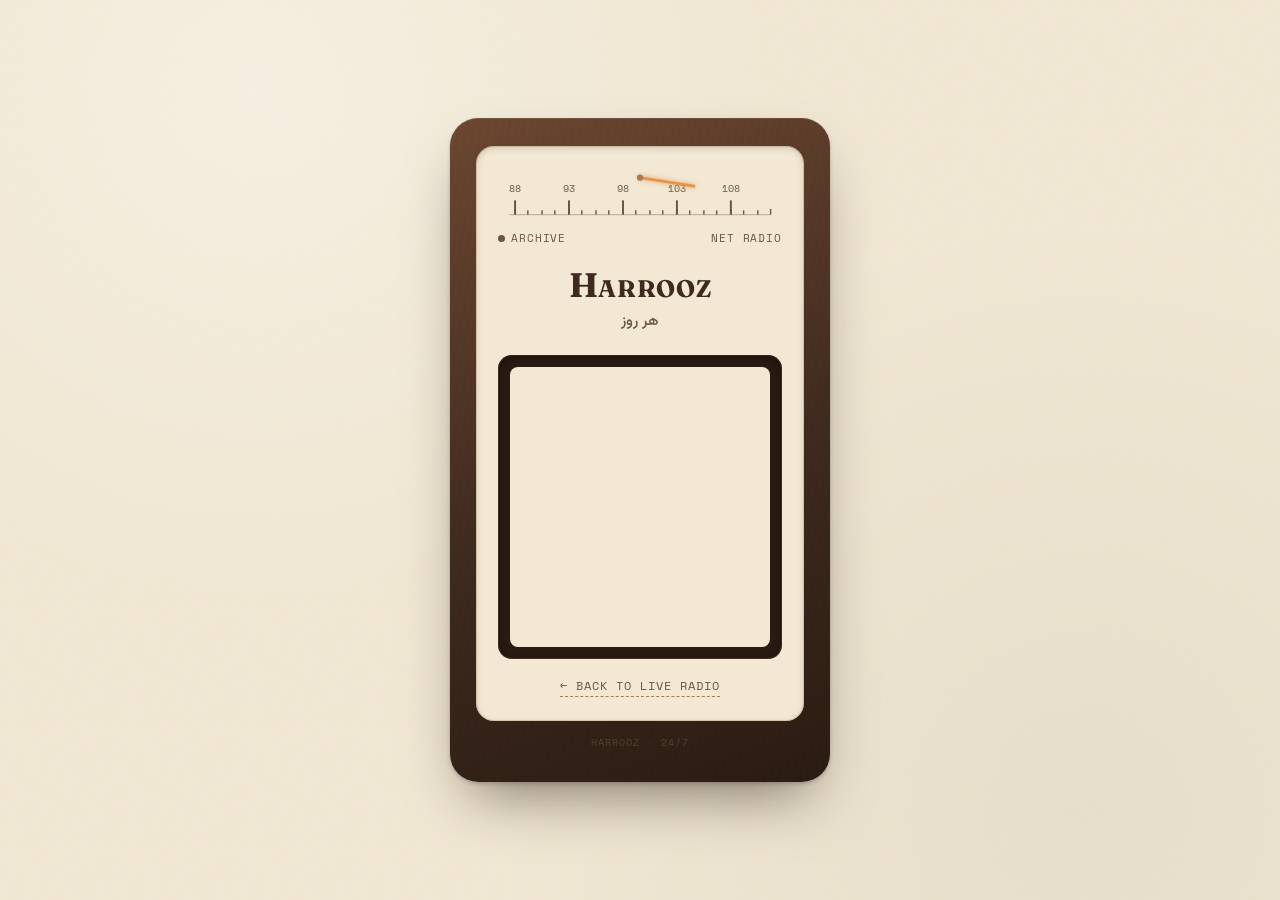
<file: podcast.html>
<!DOCTYPE html>
<html lang="en">
<head>
<meta charset="UTF-8">
<meta name="viewport" content="width=device-width, initial-scale=1, viewport-fit=cover">
<title>Harrooz Radio — Podcast Archive</title>
<meta name="description" content="Harrooz — listen to past episodes.">
<meta name="theme-color" content="#3E2A1E">

<link rel="manifest" href="manifest.json">
<link rel="icon" type="image/png" sizes="32x32" href="icons/favicon-32.png">
<link rel="icon" type="image/png" sizes="16x16" href="icons/favicon-16.png">
<link rel="apple-touch-icon" href="icons/apple-touch-icon.png">
<meta name="apple-mobile-web-app-capable" content="yes">
<meta name="apple-mobile-web-app-status-bar-style" content="black-translucent">
<meta name="apple-mobile-web-app-title" content="Harrooz">

<link rel="stylesheet" href="style.css">
</head>
<body>

<main class="cabinet">
  <div class="cabinet-inner">

    <svg class="dial" viewBox="0 0 200 36" aria-hidden="true">
      <line class="dial-track" x1="8" y1="30" x2="192" y2="30" stroke-width="1"/>
      <g class="dial-tick-major" stroke-width="1">
        <line x1="12" y1="26" x2="12" y2="30"/><line x1="21" y1="27" x2="21" y2="30"/><line x1="31" y1="27" x2="31" y2="30"/><line x1="40" y1="27" x2="40" y2="30"/>
        <line x1="50" y1="26" x2="50" y2="30"/><line x1="59" y1="27" x2="59" y2="30"/><line x1="69" y1="27" x2="69" y2="30"/><line x1="78" y1="27" x2="78" y2="30"/>
        <line x1="88" y1="26" x2="88" y2="30"/><line x1="97" y1="27" x2="97" y2="30"/><line x1="107" y1="27" x2="107" y2="30"/><line x1="116" y1="27" x2="116" y2="30"/>
        <line x1="126" y1="26" x2="126" y2="30"/><line x1="135" y1="27" x2="135" y2="30"/><line x1="145" y1="27" x2="145" y2="30"/><line x1="154" y1="27" x2="154" y2="30"/>
        <line x1="164" y1="26" x2="164" y2="30"/><line x1="173" y1="27" x2="173" y2="30"/><line x1="183" y1="27" x2="183" y2="30"/><line x1="192" y1="26" x2="192" y2="30"/>
      </g>
      <g class="dial-tick-major" stroke-width="1.4">
        <line x1="12" y1="20" x2="12" y2="30"/>
        <line x1="50" y1="20" x2="50" y2="30"/>
        <line x1="88" y1="20" x2="88" y2="30"/>
        <line x1="126" y1="20" x2="126" y2="30"/>
        <line x1="164" y1="20" x2="164" y2="30"/>
      </g>
      <g class="dial-num" text-anchor="middle">
        <text x="12" y="14">88</text>
        <text x="50" y="14">93</text>
        <text x="88" y="14">98</text>
        <text x="126" y="14">103</text>
        <text x="164" y="14">108</text>
      </g>
      <line class="dial-needle" x1="100" y1="4" x2="138" y2="10"/>
      <circle cx="100" cy="4" r="2.2" fill="#A97B4F"/>
    </svg>

    <div class="readout">
      <span><span class="status-dot" style="background:#6B5640"></span>Archive</span>
      <span>Net Radio</span>
    </div>

    <div class="wordmark">
      <span class="en">Harrooz</span>
      <span class="fa" lang="fa">هر روز</span>
    </div>

    <div class="grille">
      <iframe src="https://embed.acast.com/672df580a42e23dc4ba13185?feed=true" frameborder="0" width="100%" height="280px" loading="lazy" title="Harrooz podcast episodes"></iframe>
    </div>

    <div class="back-link">
      <a href="index.html">← Back to live radio</a>
    </div>
  </div>
  <footer class="credit">Harrooz · 24/7</footer>
</main>

</body>
</html>
</file>
<file: style.css>
@import url('https://fonts.googleapis.com/css2?family=Fraunces:opsz,wght@9..144,400;9..144,600;9..144,700&family=Space+Mono:wght@400;700&family=Vazirmatn:wght@500;700&display=swap');

:root {
  --cream: #F2E8D3;
  --cream-deep: #E7D9BC;
  --walnut: #3E2A1E;
  --walnut-light: #6B4630;
  --walnut-deep: #2A1B12;
  --amber: #E2954B;
  --amber-bright: #F4B860;
  --brass: #A97B4F;
  --ink: #2B1B12;
  --ink-soft: #6B5640;
  --ring-glow: rgba(226, 149, 75, 0.55);
}

* { box-sizing: border-box; }

html, body {
  margin: 0;
  padding: 0;
  min-height: 100svh;
  background: var(--cream);
  color: var(--ink);
  font-family: 'Fraunces', serif;
}

body {
  display: flex;
  align-items: center;
  justify-content: center;
  padding: 24px;
  background-image:
    radial-gradient(circle at 20% 10%, rgba(255,255,255,0.35), transparent 40%),
    radial-gradient(circle at 85% 90%, rgba(0,0,0,0.04), transparent 45%);
}

/* faint paper grain so the cream field doesn't feel flat */
body::before {
  content: "";
  position: fixed;
  inset: 0;
  pointer-events: none;
  opacity: 0.05;
  background-image: url("data:image/svg+xml,%3Csvg xmlns='http://www.w3.org/2000/svg' width='120' height='120'%3E%3Cfilter id='n'%3E%3CfeTurbulence type='fractalNoise' baseFrequency='0.9' numOctaves='2' stitchTiles='stitch'/%3E%3C/filter%3E%3Crect width='100%25' height='100%25' filter='url(%23n)'/%3E%3C/svg%3E");
}

a { color: inherit; text-decoration: none; }

:focus-visible {
  outline: 3px solid var(--brass);
  outline-offset: 3px;
}

.cabinet {
  position: relative;
  z-index: 1;
  width: 100%;
  max-width: 380px;
  background: linear-gradient(160deg, var(--walnut-light), var(--walnut) 55%, var(--walnut-deep));
  border-radius: 28px;
  padding: 28px 26px 32px;
  box-shadow:
    0 1px 0 rgba(255,255,255,0.08) inset,
    0 30px 60px -20px rgba(42, 27, 18, 0.55),
    0 2px 4px rgba(0,0,0,0.2);
}

/* wood-grain texture on the cabinet */
.cabinet::before {
  content: "";
  position: absolute;
  inset: 0;
  border-radius: 28px;
  pointer-events: none;
  opacity: 0.5;
  mix-blend-mode: overlay;
  background-image: repeating-linear-gradient(
    100deg,
    rgba(255,255,255,0.05) 0px,
    rgba(255,255,255,0.05) 1px,
    transparent 2px,
    transparent 7px
  );
}

.cabinet-inner {
  position: relative;
  background: var(--cream);
  border-radius: 18px;
  padding: 26px 22px 24px;
  box-shadow: inset 0 2px 6px rgba(42,27,18,0.18), inset 0 0 0 1px rgba(169,123,79,0.25);
}

/* ---------- tuning dial (signature element) ---------- */
.dial {
  display: block;
  width: 100%;
  height: auto;
  margin-bottom: 6px;
}
.dial-track { stroke: var(--ink-soft); opacity: 0.35; }
.dial-tick-major { stroke: var(--ink-soft); }
.dial-num {
  font-family: 'Space Mono', monospace;
  font-size: 7px;
  fill: var(--ink-soft);
}
.dial-needle {
  stroke: var(--amber);
  stroke-width: 2;
  stroke-linecap: round;
  transform-box: view-box;
  transform-origin: 100px 4px;
  transition: transform 900ms cubic-bezier(.2,.9,.25,1);
  filter: drop-shadow(0 0 2px rgba(226,149,75,0.9));
}
.cabinet[data-state="playing"] .dial-needle { transform: rotate(8deg); }
.cabinet[data-state="connecting"] .dial-needle { animation: seek 1.1s ease-in-out infinite; }
@keyframes seek {
  0%, 100% { transform: rotate(-10deg); }
  50% { transform: rotate(10deg); }
}

.readout {
  display: flex;
  align-items: baseline;
  justify-content: space-between;
  font-family: 'Space Mono', monospace;
  font-size: 11px;
  letter-spacing: 0.08em;
  color: var(--ink-soft);
  margin-bottom: 18px;
  text-transform: uppercase;
}
.readout .status-dot {
  display: inline-block;
  width: 7px; height: 7px;
  border-radius: 50%;
  background: var(--ink-soft);
  margin-inline-end: 6px;
  vertical-align: middle;
}
.cabinet[data-state="playing"] .readout .status-dot {
  background: #C0473A;
  box-shadow: 0 0 6px rgba(192,71,58,0.8);
  animation: pulse 1.6s ease-in-out infinite;
}
@keyframes pulse {
  0%, 100% { opacity: 1; }
  50% { opacity: 0.45; }
}

/* ---------- wordmark ---------- */
.wordmark {
  text-align: center;
  margin: 4px 0 22px;
}
.wordmark .en {
  display: block;
  font-family: 'Fraunces', serif;
  font-weight: 700;
  font-size: 34px;
  letter-spacing: 0.02em;
  color: var(--walnut);
  font-variant: small-caps;
}
.wordmark .fa {
  display: block;
  direction: rtl;
  font-family: 'Vazirmatn', sans-serif;
  font-weight: 500;
  font-size: 15px;
  color: var(--ink-soft);
  margin-top: 4px;
  letter-spacing: 0;
}

/* ---------- play button ---------- */
.transport {
  display: flex;
  justify-content: center;
  margin: 8px 0 18px;
}
.play-btn {
  position: relative;
  width: 132px;
  height: 132px;
  border-radius: 50%;
  border: none;
  cursor: pointer;
  background: radial-gradient(circle at 32% 28%, var(--amber-bright), var(--amber) 60%, #C97A38 100%);
  box-shadow:
    0 0 0 6px var(--brass),
    0 0 0 7px rgba(42,27,18,0.25),
    0 14px 24px -10px rgba(42,27,18,0.55);
  display: flex;
  align-items: center;
  justify-content: center;
  transition: transform 160ms ease, box-shadow 400ms ease;
}
.play-btn:hover { transform: translateY(-1px); }
.play-btn:active { transform: translateY(1px) scale(0.98); }
.cabinet[data-state="playing"] .play-btn {
  box-shadow:
    0 0 0 6px var(--brass),
    0 0 0 7px rgba(42,27,18,0.25),
    0 0 28px 6px var(--ring-glow),
    0 14px 24px -10px rgba(42,27,18,0.55);
}
.play-btn svg { width: 42px; height: 42px; }
.icon-play { fill: var(--cream); }
.icon-pause { fill: var(--cream); display: none; }
.cabinet[data-state="playing"] .icon-play { display: none; }
.cabinet[data-state="playing"] .icon-pause { display: block; }
.spinner { display: none; }
.cabinet[data-state="connecting"] .icon-play { display: none; }
.cabinet[data-state="connecting"] .spinner { display: block; animation: spin 900ms linear infinite; }
@keyframes spin { to { transform: rotate(360deg); } }

.station-label {
  text-align: center;
  font-family: 'Space Mono', monospace;
  font-size: 11px;
  letter-spacing: 0.12em;
  text-transform: uppercase;
  color: var(--ink-soft);
}

/* ---------- secondary knob / nav button ---------- */
.knob-nav {
  margin-top: 22px;
  display: flex;
  justify-content: center;
}
.knob-btn {
  display: inline-flex;
  align-items: center;
  gap: 8px;
  padding: 10px 18px;
  border-radius: 999px;
  background: var(--walnut);
  color: var(--cream);
  font-family: 'Space Mono', monospace;
  font-size: 12px;
  letter-spacing: 0.08em;
  text-transform: uppercase;
  border: 1px solid var(--brass);
  box-shadow: 0 4px 10px -4px rgba(42,27,18,0.5);
  transition: transform 160ms ease, background 200ms ease;
}
.knob-btn:hover { background: var(--walnut-light); transform: translateY(-1px); }
.knob-btn:active { transform: translateY(1px); }
.knob-btn svg { width: 13px; height: 13px; fill: var(--amber-bright); }

/* ---------- podcast page speaker grille ---------- */
.grille {
  margin-top: 4px;
  border-radius: 14px;
  padding: 12px;
  background: var(--walnut-deep);
  box-shadow: inset 0 2px 8px rgba(0,0,0,0.5), inset 0 0 0 1px rgba(169,123,79,0.3);
}
.grille iframe {
  display: block;
  width: 100%;
  height: 280px;
  border: none;
  border-radius: 8px;
  background: var(--cream);
}

.back-link {
  margin-top: 18px;
  display: flex;
  justify-content: center;
}
.back-link a {
  font-family: 'Space Mono', monospace;
  font-size: 12px;
  letter-spacing: 0.08em;
  text-transform: uppercase;
  color: var(--ink-soft);
  border-bottom: 1px dashed var(--brass);
  padding-bottom: 2px;
}
.back-link a:hover { color: var(--ink); }

footer.credit {
  text-align: center;
  margin-top: 14px;
  font-family: 'Space Mono', monospace;
  font-size: 10px;
  letter-spacing: 0.1em;
  color: var(--ink-soft);
  opacity: 0.6;
  text-transform: uppercase;
}

@media (prefers-reduced-motion: reduce) {
  .dial-needle, .play-btn, .knob-btn, .status-dot, .spinner { transition: none !important; animation: none !important; }
}

@media (max-width: 360px) {
  .wordmark .en { font-size: 28px; }
  .play-btn { width: 116px; height: 116px; }
}
</file>
